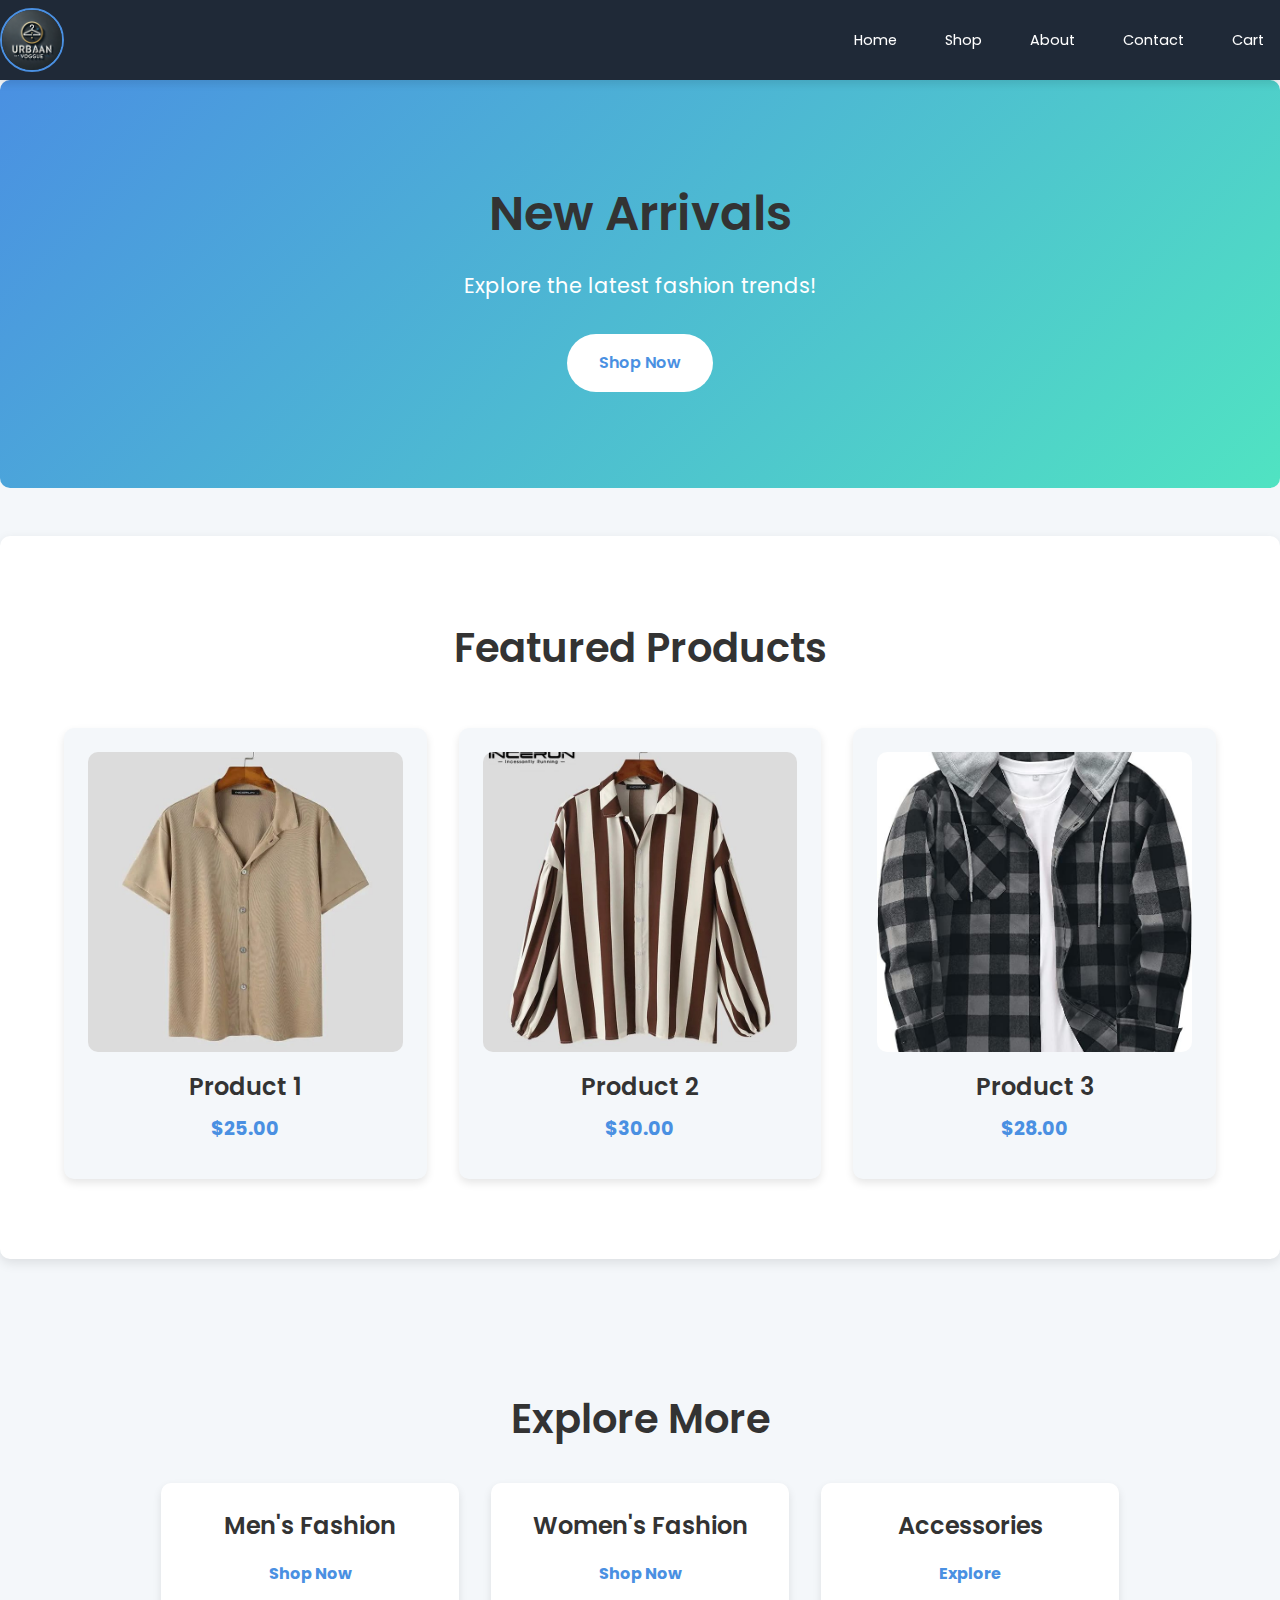
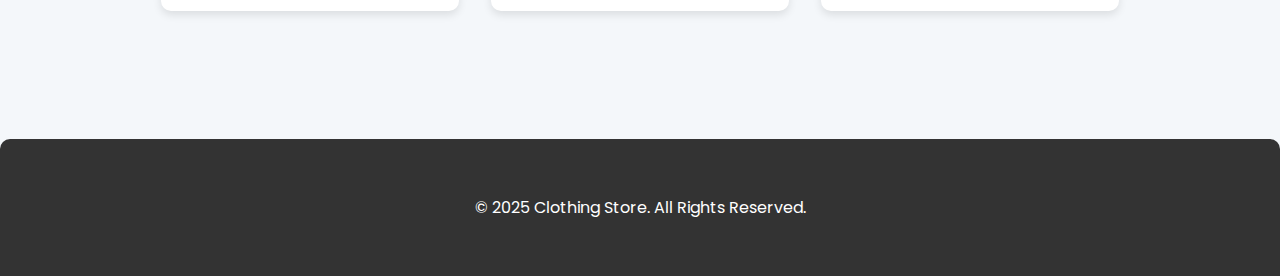
<file: index.html>
<!DOCTYPE html>
<html lang="en">
<head>
    <meta charset="UTF-8">
    <meta name="viewport" content="width=device-width, initial-scale=1.0">
    <title>Clothing Store</title>
    <link rel="stylesheet" href="style.css">
    <style>
        /* Import Google Fonts */
@import url('https://fonts.googleapis.com/css2?family=Poppins:wght@300;400;600&display=swap');

/* Color Palette */
:root {
    --primary-color: #4A90E2;
    --secondary-color: #50E3C2;
    --text-color: #333;
    --background-color: #F4F7FA;
    --white: #fff;
    --dark-gray: #555;
    --nav-bg: #1F2937;
    --nav-hover: #4A90E2;
}

/* General Styles */
body {
    font-family: 'Poppins', sans-serif;
    margin: 0;
    padding: 0;
    box-sizing: border-box;
    background-color: var(--background-color);
    color: var(--text-color);
    line-height: 1.6;
}

h1, h2, h3, p {
    margin: 0 0 10px;
}

.container {
    width: 90%;
    max-width: 1200px;
    margin: 0 auto;
    padding: 2rem 0;
}

/* Header */
header {
    background-color: var(--nav-bg);
    padding: 0.5rem 0;
    box-shadow: 0 4px 8px rgba(0, 0, 0, 0.1);
    position: sticky;
    top: 0;
    z-index: 1000;
    display: flex;
    justify-content: space-between;
    align-items: center;
}

header .logo img {
    width: 60px;
    height: 60px;
    border-radius: 50%;
    object-fit: cover;
    border: 2px solid var(--primary-color);
}

nav ul {
    list-style: none;
    display: flex;
    gap: 1rem;
    padding: 0;
    margin: 0;
}

nav ul li a {
    text-decoration: none;
    color: var(--white);
    font-weight: 400;
    font-size: 0.9rem;
    padding: 0.5rem 1rem;
    border-radius: 5px;
    transition: background-color 0.3s ease, color 0.3s ease;
}

nav ul li a:hover {
    background-color: var(--nav-hover);
    color: var(--white);
}

/* About Us Section */
.about {
    text-align: center;
    padding: 4rem 0;
    background: var(--white);
    border-radius: 10px;
    box-shadow: 0 4px 12px rgba(0, 0, 0, 0.1);
}

.about h1 {
    font-size: 3rem;
    color: var(--primary-color);
    margin-bottom: 2rem;
}

.about p {
    font-size: 1.2rem;
    max-width: 800px;
    margin: 0 auto 2rem;
    color: var(--dark-gray);
}

.mission-vision {
    display: flex;
    flex-wrap: wrap;
    gap: 2rem;
    justify-content: center;
    margin-bottom: 3rem;
}

.mission, .vision {
    background-color: var(--background-color);
    padding: 2rem;
    border-radius: 10px;
    flex: 1 1 300px;
    max-width: 500px;
    box-shadow: 0 4px 8px rgba(0, 0, 0, 0.1);
}

.mission h2, .vision h2 {
    font-size: 2rem;
    color: var(--primary-color);
    margin-bottom: 1rem;
}

/* Footer */
footer {
    background-color: var(--text-color);
    color: var(--white);
    text-align: center;
    padding: 1.5rem 0;
    border-radius: 10px 10px 0 0;
    margin-top: 3rem;
}

footer p {
    font-size: 1rem;
    margin: 0;
}

    </style>
</head>
<body>
    <!-- Header -->
    <header>
   <!-- Circular Logo -->
<div class="logo">
    <a href="index.html">
        <img src="Urban_Vogue.webp" alt="Urban Vogue Logo">
    </a>
</div>


            <nav>
                <ul>
                    <li><a href="index.html">Home</a></li>
                    <li><a href="shop.html">Shop</a></li>
                    <li><a href="about.html">About</a></li>
                    <li><a href="#">Contact</a></li>
                    <li><a href="cart.html">Cart</a></li>
                </ul>
            </nav>
        </div>
    </header>

    <!-- Banner -->
    <section class="banner">
        <div class="container">
            <h2>New Arrivals</h2>
            <p>Explore the latest fashion trends!</p>
            <a href="shop.html" class="btn">Shop Now</a>
        </div>
    </section>

    <!-- Featured Products -->
    <section class="featured">
        <div class="container">
            <h2>Featured Products</h2>
            <div class="product-grid">
                <div class="product">
                    <img src="1.jpeg" alt="Product 1">
                    <h3>Product 1</h3>
                    <p>$25.00</p>
                </div>
                <div class="product">
                    <img src="2.jpeg" alt="Product 2">
                    <h3>Product 2</h3>
                    <p>$30.00</p>
                </div>
                <div class="product">
                    <img src="3.jpeg" alt="Product 3">
                    <h3>Product 3</h3>
                    <p>$28.00</p>
                </div>
            </div>
        </div>
    </section>

    <!-- Explore More Section -->
<section class="explore">
    <div class="container">
        <h2>Explore More</h2>
        <div class="category-grid">
            <div class="category">
                <h3>Men's Fashion</h3>
                <a href="mens_section.html">Shop Now</a>
            </div>
            <div class="category">
                <h3>Women's Fashion</h3>
                <a href="women_section.html">Shop Now</a>
            </div>
            <div class="category">
                <h3>Accessories</h3>
                <a href="accesories.html">Explore</a>
            </div>
        </div>
    </div>
</section>


    <!-- Footer -->
    <footer>
        <div class="container">
            <p>&copy; 2025 Clothing Store. All Rights Reserved.</p>
        </div>
    </footer>
</body>
</html>
</file>
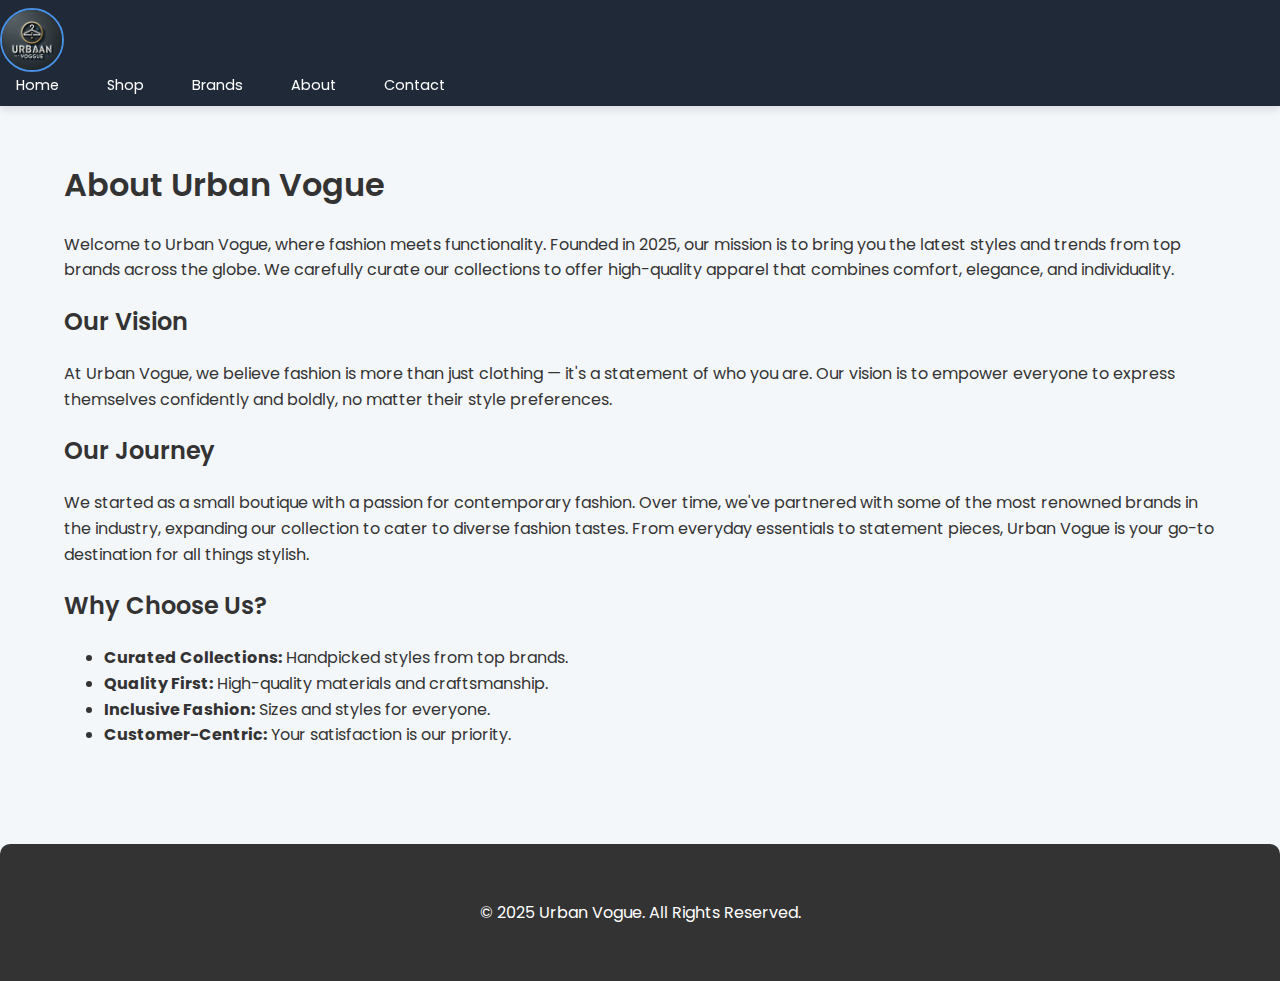
<file: about.html>
<!DOCTYPE html>
<html lang="en">
<head>
    <meta charset="UTF-8">
    <meta name="viewport" content="width=device-width, initial-scale=1.0">
    <title>About Us - Urban Vogue</title>
    <link rel="stylesheet" href="style.css">
</head>
<body>
    <!-- Header -->
    <header>
        <div class="logo">
            <a href="index.html">
                <img src="Urban_Vogue.webp" alt="Urban Vogue Logo">
            </a>
        </div>
        <nav>
            <ul>
                <li><a href="index.html">Home</a></li>
                <li><a href="shop.html">Shop</a></li>
                <li><a href="brands.html">Brands</a></li>
                <li><a href="about.html">About</a></li>
                <li><a href="contact.html">Contact</a></li>
            </ul>
        </nav>
    </header>

    <!-- About Section -->
    <section class="about">
        <div class="container">
            <h1>About Urban Vogue</h1>
            <p>Welcome to Urban Vogue, where fashion meets functionality. Founded in 2025, our mission is to bring you the latest styles and trends from top brands across the globe. We carefully curate our collections to offer high-quality apparel that combines comfort, elegance, and individuality.</p>

            <h2>Our Vision</h2>
            <p>At Urban Vogue, we believe fashion is more than just clothing — it's a statement of who you are. Our vision is to empower everyone to express themselves confidently and boldly, no matter their style preferences.</p>

            <h2>Our Journey</h2>
            <p>We started as a small boutique with a passion for contemporary fashion. Over time, we've partnered with some of the most renowned brands in the industry, expanding our collection to cater to diverse fashion tastes. From everyday essentials to statement pieces, Urban Vogue is your go-to destination for all things stylish.</p>

            <h2>Why Choose Us?</h2>
            <ul>
                <li><strong>Curated Collections:</strong> Handpicked styles from top brands.</li>
                <li><strong>Quality First:</strong> High-quality materials and craftsmanship.</li>
                <li><strong>Inclusive Fashion:</strong> Sizes and styles for everyone.</li>
                <li><strong>Customer-Centric:</strong> Your satisfaction is our priority.</li>
            </ul>
        </div>
    </section>

    <!-- Footer -->
    <footer>
        <div class="container">
            <p>&copy; 2025 Urban Vogue. All Rights Reserved.</p>
        </div>
    </footer>
</body>
</html>
</file>
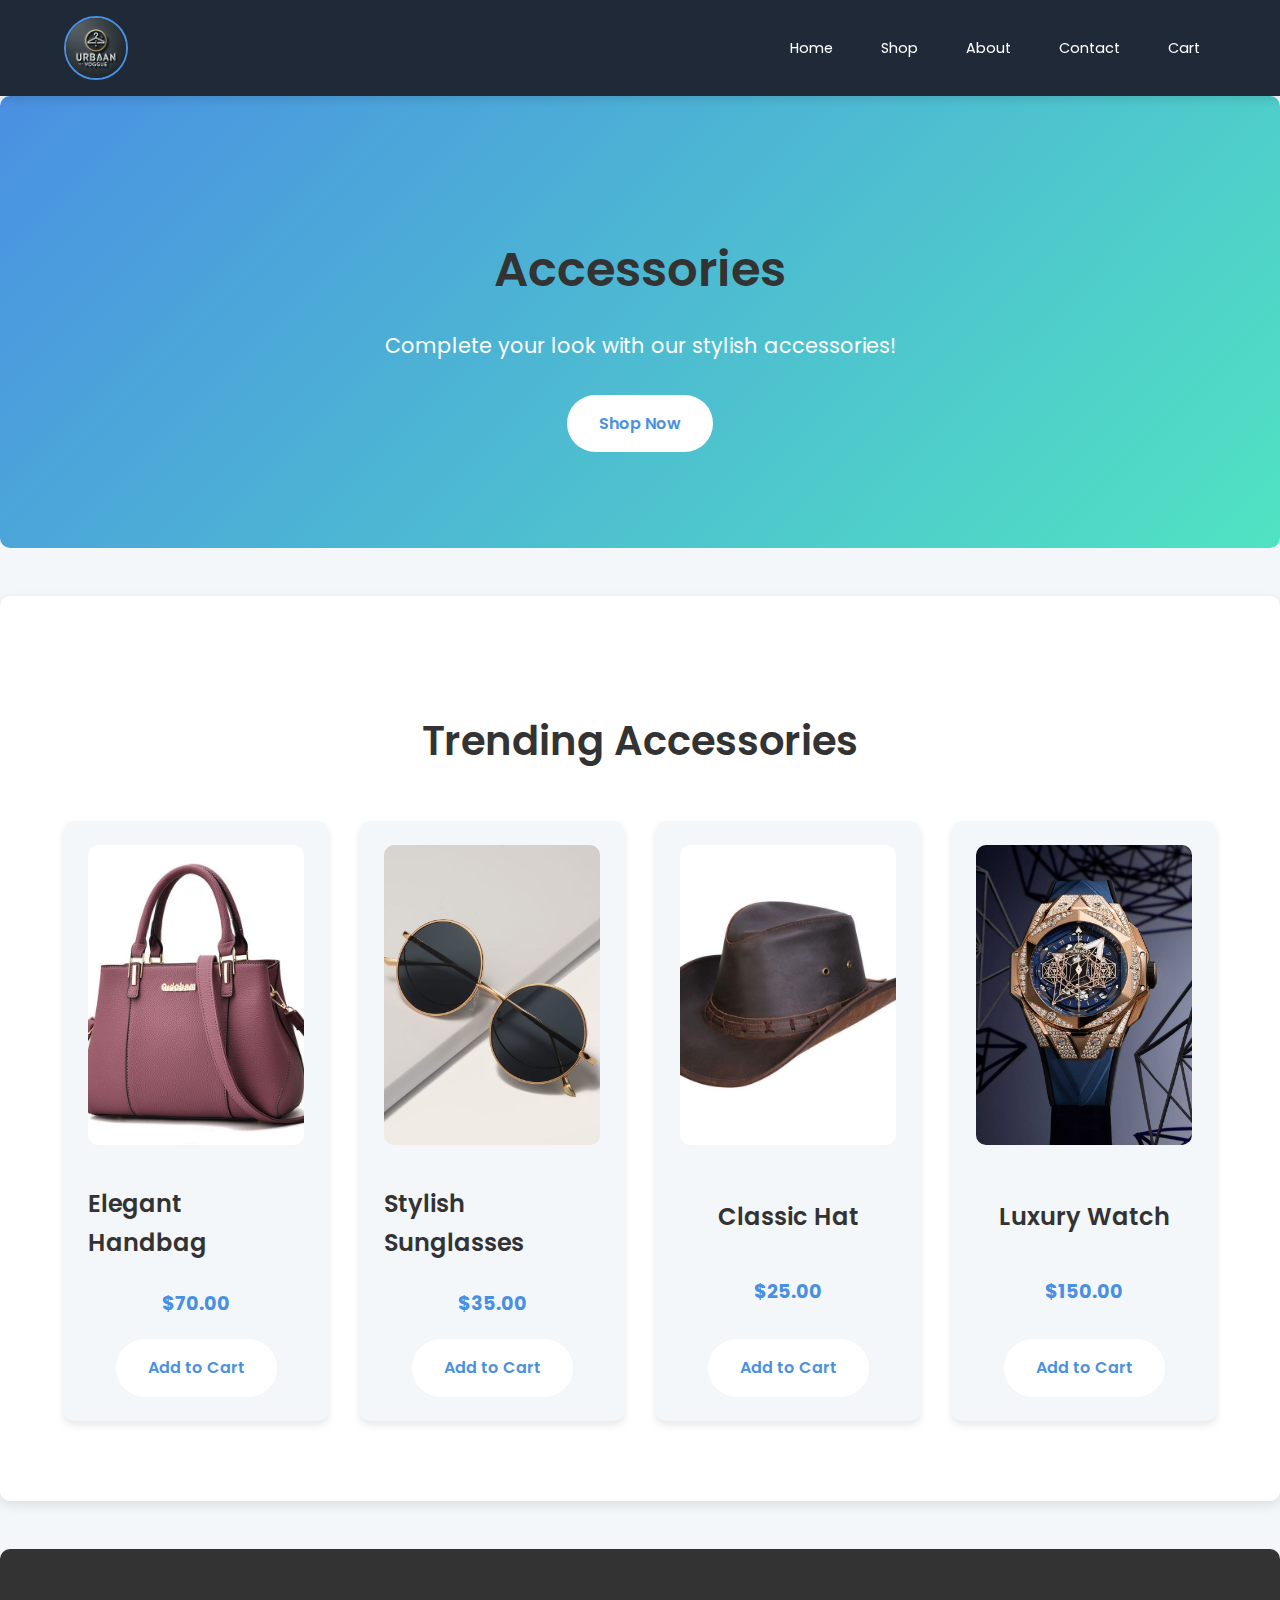
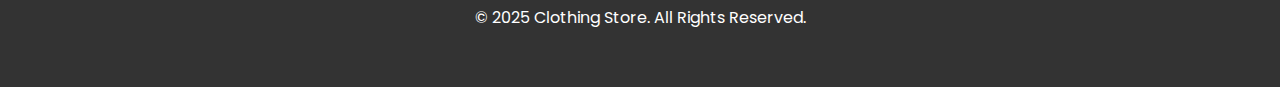
<file: accesories.html>
<!DOCTYPE html>
<html lang="en">
<head>
    <meta charset="UTF-8">
    <meta name="viewport" content="width=device-width, initial-scale=1.0">
    <title>Accessories - Clothing Store</title>
    <link rel="stylesheet" href="style.css">
</head>
<body>
    <!-- Header -->
    <header>
        <div class="container">
            <div class="logo">
                <a href="index.html">
                    <img src="Urban_Vogue.webp" alt="Urban Vogue Logo">
                </a>
            </div>
            <nav>
                <ul>
                    <li><a href="index.html">Home</a></li>
                    <li><a href="shop.html">Shop</a></li>
                    <li><a href="#">About</a></li>
                    <li><a href="#">Contact</a></li>
                    <li><a href="cart.html">Cart</a></li>
                </ul>
            </nav>
        </div>
    </header>

    <!-- Banner -->
    <section class="banner">
        <div class="container">
            <h2>Accessories</h2>
            <p>Complete your look with our stylish accessories!</p>
            <a href="shop.html" class="btn">Shop Now</a>
        </div>
    </section>

    <!-- Featured Accessories -->
    <section class="featured">
        <div class="container">
            <h2>Trending Accessories</h2>
            <div class="product-grid">
                <div class="product">
                    <img src="handbag1.jpeg" alt="Elegant Handbag">
                    <h3>Elegant Handbag</h3>
                    <p>$70.00</p>
                    <a href="#" class="btn">Add to Cart</a>
                </div>
                <div class="product">
                    <img src="googles2.jpeg" alt="Stylish Sunglasses">
                    <h3>Stylish Sunglasses</h3>
                    <p>$35.00</p>
                    <a href="#" class="btn">Add to Cart</a>
                </div>
                <div class="product">
                    <img src="hat1.jpeg" alt="Classic Hat">
                    <h3>Classic Hat</h3>
                    <p>$25.00</p>
                    <a href="#" class="btn">Add to Cart</a>
                </div>
                <div class="product">
                    <img src="watch1.jpeg" alt="Luxury Watch">
                    <h3>Luxury Watch</h3>
                    <p>$150.00</p>
                    <a href="#" class="btn">Add to Cart</a>
                </div>
            </div>
        </div>
    </section>

    <!-- Footer -->
    <footer>
        <div class="container">
            <p>&copy; 2025 Clothing Store. All Rights Reserved.</p>
        </div>
    </footer>
</body>
</html>
</file>
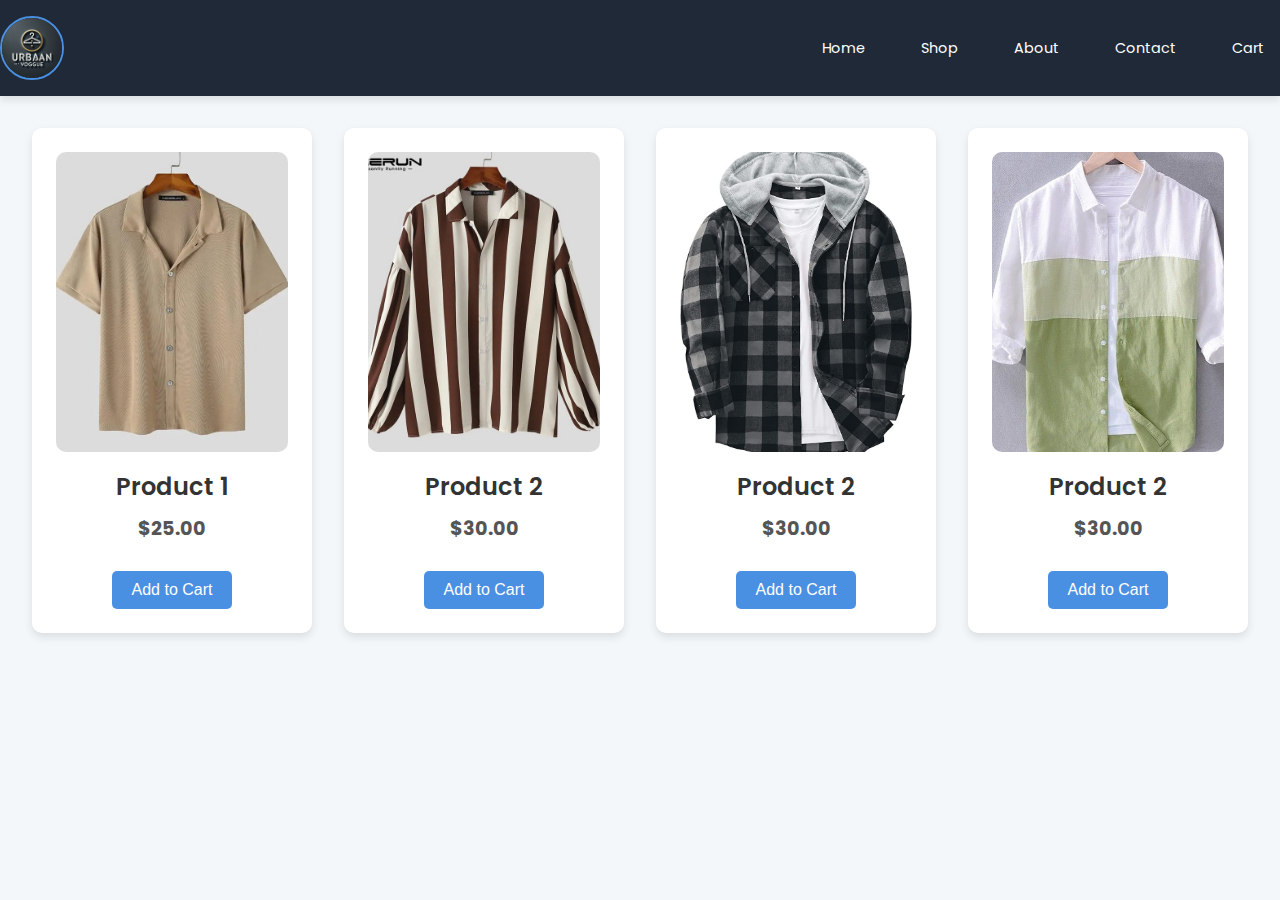
<file: shop.html>
<!DOCTYPE html>
<html lang="en">
<head>
    <meta charset="UTF-8">
    <meta name="viewport" content="width=device-width, initial-scale=1.0">
    <title>Shop - Clothing Store</title>
    <link rel="stylesheet" href="style.css">
    <style>
        /* Import Google Fonts */
@import url('https://fonts.googleapis.com/css2?family=Poppins:wght@300;400;600&display=swap');

/* Color Palette */
:root {
    --primary-color: #4A90E2;
    --secondary-color: #50E3C2;
    --text-color: #333;
    --background-color: #F4F7FA;
    --white: #fff;
    --dark-gray: #555;
    --nav-bg: #1F2937;
    --nav-hover: #4A90E2;
}

/* General Styles */
body {
    font-family: 'Poppins', sans-serif;
    margin: 0;
    padding: 0;
    background-color: var(--background-color);
    color: var(--text-color);
    line-height: 1.6;
}

h1, h2, h3, p {
    margin: 0 0 10px;
}

a {
    text-decoration: none;
}

/* Container */
.container {
    width: 90%;
    max-width: 1200px;
    margin: 0 auto;
    padding: 2rem 0;
}

/* Header */
header {
    background-color: var(--nav-bg);
    padding: 1rem 0;
    display: flex;
    justify-content: space-between;
    align-items: center;
    position: sticky;
    top: 0;
    z-index: 1000;
}

header .logo img {
    width: 60px;
    height: 60px;
    border-radius: 50%;
    object-fit: cover;
    border: 2px solid var(--primary-color);
}

nav ul {
    list-style: none;
    display: flex;
    gap: 1.5rem;
    padding: 0;
    margin: 0;
}

nav ul li a {
    color: var(--white);
    font-weight: 400;
    padding: 0.5rem 1rem;
    border-radius: 5px;
    transition: background-color 0.3s ease;
}

nav ul li a:hover {
    background-color: var(--nav-hover);
}

/* Product Grid */
.product-grid {
    display: grid;
    grid-template-columns: repeat(auto-fit, minmax(250px, 1fr));
    gap: 2rem;
    padding: 2rem;
}

.product {
    background: var(--white);
    padding: 1.5rem;
    border-radius: 10px;
    box-shadow: 0 4px 8px rgba(0, 0, 0, 0.1);
    text-align: center;
    transition: transform 0.3s ease;
}

.product:hover {
    transform: translateY(-10px);
}

.product img {
    width: 100%;
    height: 300px;
    border-radius: 10px;
    object-fit: cover;
}

.product h3 {
    font-size: 1.5rem;
    color: var(--text-color);
}

.product p {
    font-size: 1.2rem;
    color: var(--dark-gray);
}

.add-to-cart {
    background-color: var(--primary-color);
    color: var(--white);
    border: none;
    padding: 10px 20px;
    border-radius: 5px;
    cursor: pointer;
    font-size: 1rem;
    margin-top: 1rem;
    transition: background-color 0.3s ease;
}

.add-to-cart:hover {
    background-color: var(--secondary-color);
}

/* Cart Page */
.cart {
    background: var(--white);
    padding: 2rem;
    border-radius: 10px;
    box-shadow: 0 4px 12px rgba(0, 0, 0, 0.1);
    margin: 2rem auto;
    max-width: 800px;
}

.cart h2 {
    font-size: 2rem;
    margin-bottom: 1rem;
    color: var(--primary-color);
    text-align: center;
}

.cart-item {
    display: flex;
    justify-content: space-between;
    align-items: center;
    background: var(--background-color);
    padding: 1rem;
    border-radius: 5px;
    margin-bottom: 1rem;
}

.cart-item p {
    margin: 0;
    font-size: 1.1rem;
}

.cart-item button {
    background-color: var(--nav-bg);
    color: var(--white);
    border: none;
    padding: 8px 16px;
    border-radius: 5px;
    cursor: pointer;
    font-size: 0.9rem;
    transition: background-color 0.3s ease;
}

.cart-item button:hover {
    background-color: var(--primary-color);
}

#cart-total {
    font-size: 1.5rem;
    text-align: right;
    margin-top: 1rem;
    font-weight: bold;
    color: var(--text-color);
}

/* Responsive Design */
@media (max-width: 768px) {
    header {
        flex-direction: column;
        text-align: center;
    }

    nav ul {
        flex-direction: column;
        gap: 1rem;
    }

    .product-grid {
        grid-template-columns: 1fr;
    }
}

/* Popup Styling */
#popup {
    display: none;
    position: fixed;
    top: 50%;
    left: 50%;
    transform: translate(-50%, -50%);
    background-color: var(--white);
    color: var(--text-color);
    padding: 1.5rem 2rem;
    border-radius: 10px;
    box-shadow: 0 15px 30px rgba(0, 0, 0, 0.2);
    z-index: 1001;
    font-size: 1.2rem;
    font-weight: 600;
    opacity: 0;
    animation: fade-in 0.5s ease forwards;
}

@keyframes fade-in {
    from {
        opacity: 0;
        transform: translate(-50%, -60%);
    }
    to {
        opacity: 1;
        transform: translate(-50%, -50%);
    }
}

@keyframes fade-out {
    from {
        opacity: 1;
        transform: translate(-50%, -50%);
    }
    to {
        opacity: 0;
        transform: translate(-50%, -60%);
    }
}


    </style>
</head>
<body>
    <!-- Header -->
    <header>
        <div class="logo">
            <a href="index.html">
                <img src="Urban_Vogue.webp" alt="Urban Vogue Logo">
            </a>
        </div>
        <nav>
            <ul>
                <li><a href="index.html">Home</a></li>
                <li><a href="shop.html">Shop</a></li>
                <li><a href="about.html">About</a></li>
                <li><a href="#">Contact</a></li>
                <li><a href="cart.html">Cart</a></li>
            </ul>
        </nav>
    </header>

    <!-- Product List -->
    <section class="product-grid">
        <div class="product" data-name="Product 1" data-price="25">
            <img src="1.jpeg" alt="Product 1">
            <h3>Product 1</h3>
            <p>$25.00</p>
            <button class="add-to-cart">Add to Cart</button>
        </div>
        <div class="product" data-name="Product 2" data-price="30">
            <img src="2.jpeg" alt="Product 2">
            <h3>Product 2</h3>
            <p>$30.00</p>
            <button class="add-to-cart">Add to Cart</button>
        </div>
        <div class="product" data-name="Product 2" data-price="30">
            <img src="3.jpeg" alt="Product 2">
            <h3>Product 2</h3>
            <p>$30.00</p>
            <button class="add-to-cart">Add to Cart</button>
        </div>
        <div class="product" data-name="Product 2" data-price="30">
            <img src="4.jpeg" alt="Product 2">
            <h3>Product 2</h3>
            <p>$30.00</p>
            <button class="add-to-cart">Add to Cart</button>
        </div>
    </section>

    <!-- JS -->
    <script>
        // document.querySelectorAll('.add-to-cart').forEach(button => {
        //     button.addEventListener('click', () => {
        //         const product = button.parentElement;
        //         const name = product.dataset.name;
        //         const price = product.dataset.price;

        //         let cart = JSON.parse(localStorage.getItem('cart')) || [];
        //         cart.push({ name, price });
        //         localStorage.setItem('cart', JSON.stringify(cart));

        //         // Show popup
        //         alert(`${name} has been added to your cart!`);
        //     });
        // });

        // Create popup element
const popup = document.createElement('div');
popup.id = 'popup';
document.body.appendChild(popup);

// Function to show popup
function showPopup(message) {
    popup.textContent = message;
    popup.style.display = 'block';

    // Fade in
    popup.style.animation = 'fade-in 0.5s ease forwards';

    // Auto-hide after 2 seconds
    setTimeout(() => {
        popup.style.animation = 'fade-out 0.5s ease forwards';
        setTimeout(() => {
            popup.style.display = 'none';
        }, 500); // Wait for fade-out to finish
    }, 2000);
}

// Add to cart functionality
document.querySelectorAll('.add-to-cart').forEach(button => {
    button.addEventListener('click', () => {
        const product = button.parentElement;
        const name = product.dataset.name;
        const price = product.dataset.price;

        let cart = JSON.parse(localStorage.getItem('cart')) || [];
        cart.push({ name, price });
        localStorage.setItem('cart', JSON.stringify(cart));

        // Show popup
        showPopup(`${name} has been added to your cart!`);
    });
});

    </script>
</body>
</html>
</file>
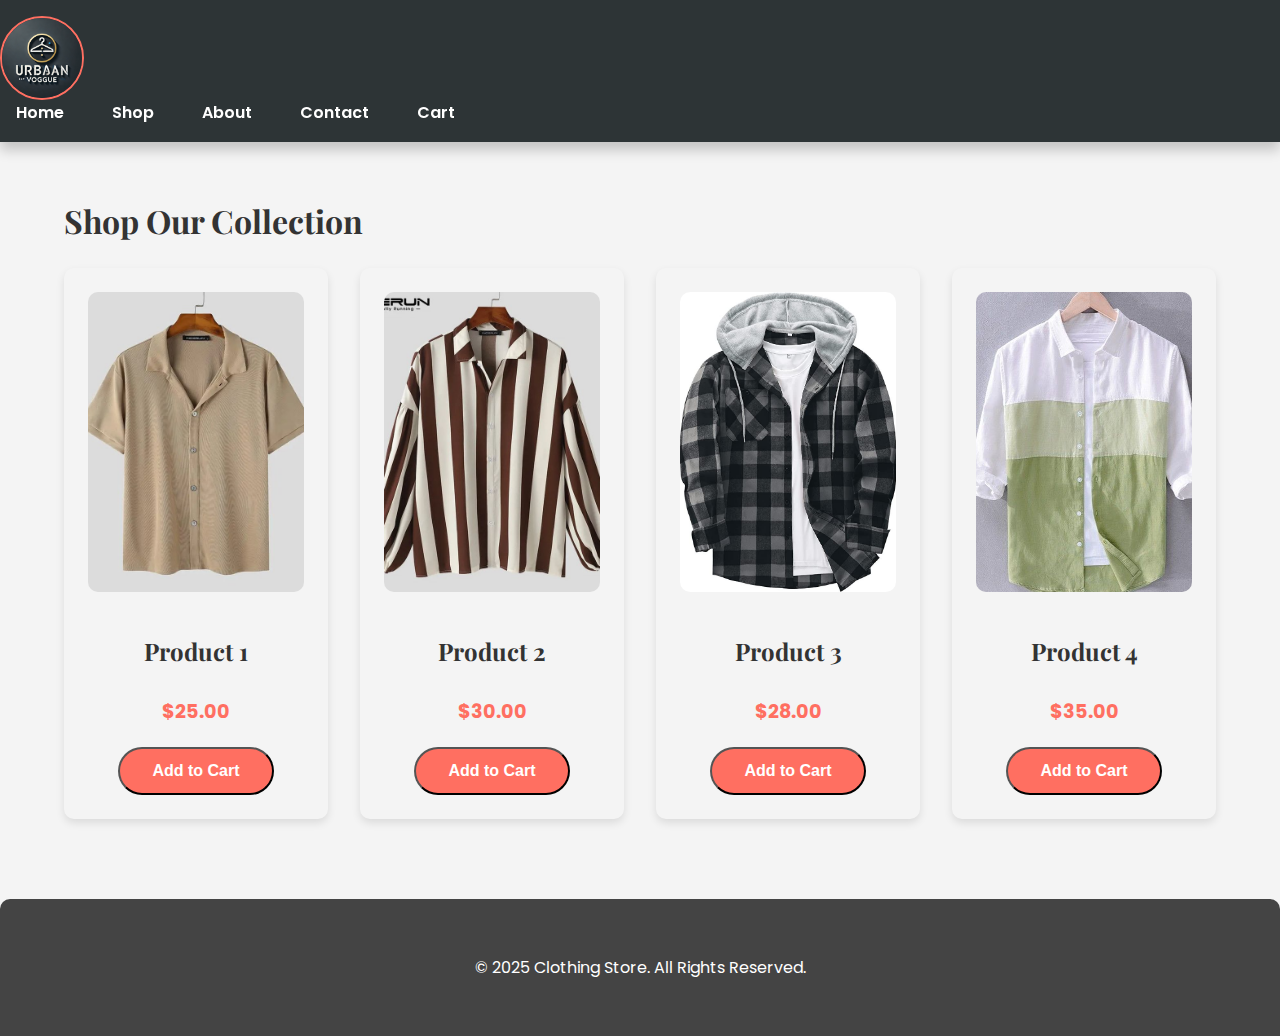
<file: Shop_now.html>
<!DOCTYPE html>
<html lang="en">
<head>
    <meta charset="UTF-8">
    <meta name="viewport" content="width=device-width, initial-scale=1.0">
    <title>Shop Now - Clothing Store</title>
    <link rel="stylesheet" href="style.css">
    <link rel="stylesheet" href="shop_now.css">

</head>
<body>
    <!-- Header -->
    <header>
        <div class="logo">
            <a href="index.html">
                <img src="Urban_Vogue.webp" alt="Urban Vogue Logo">
            </a>
        </div>
        <nav>
            <ul>
                <li><a href="index.html">Home</a></li>
                <li><a href="shop.html">Shop</a></li>
                <li><a href="#">About</a></li>
                <li><a href="#">Contact</a></li>
                <li><a href="cart.html">Cart</a></li>
            </ul>
        </nav>
    </header>

    <!-- Shop Section -->
    <section class="shop">
        <div class="container">
            <h1>Shop Our Collection</h1>
            <div class="product-grid">
                <div class="product">
                    <img src="1.jpeg" alt="Product 1">
                    <h3>Product 1</h3>
                    <p>$25.00</p>
                    <button class="btn add-to-cart">Add to Cart</button>
                </div>
                <div class="product">
                    <img src="2.jpeg" alt="Product 2">
                    <h3>Product 2</h3>
                    <p>$30.00</p>
                    <button class="btn add-to-cart">Add to Cart</button>
                </div>
                <div class="product">
                    <img src="3.jpeg" alt="Product 3">
                    <h3>Product 3</h3>
                    <p>$28.00</p>
                    <button class="btn add-to-cart">Add to Cart</button>
                </div>
                <div class="product">
                    <img src="4.jpeg" alt="Product 4">
                    <h3>Product 4</h3>
                    <p>$35.00</p>
                    <button class="btn add-to-cart">Add to Cart</button>
                </div>
            </div>
        </div>
    </section>

    <!-- Footer -->
    <footer>
        <div class="container">
            <p>&copy; 2025 Clothing Store. All Rights Reserved.</p>
        </div>
    </footer>
</body>
</html>
</file>
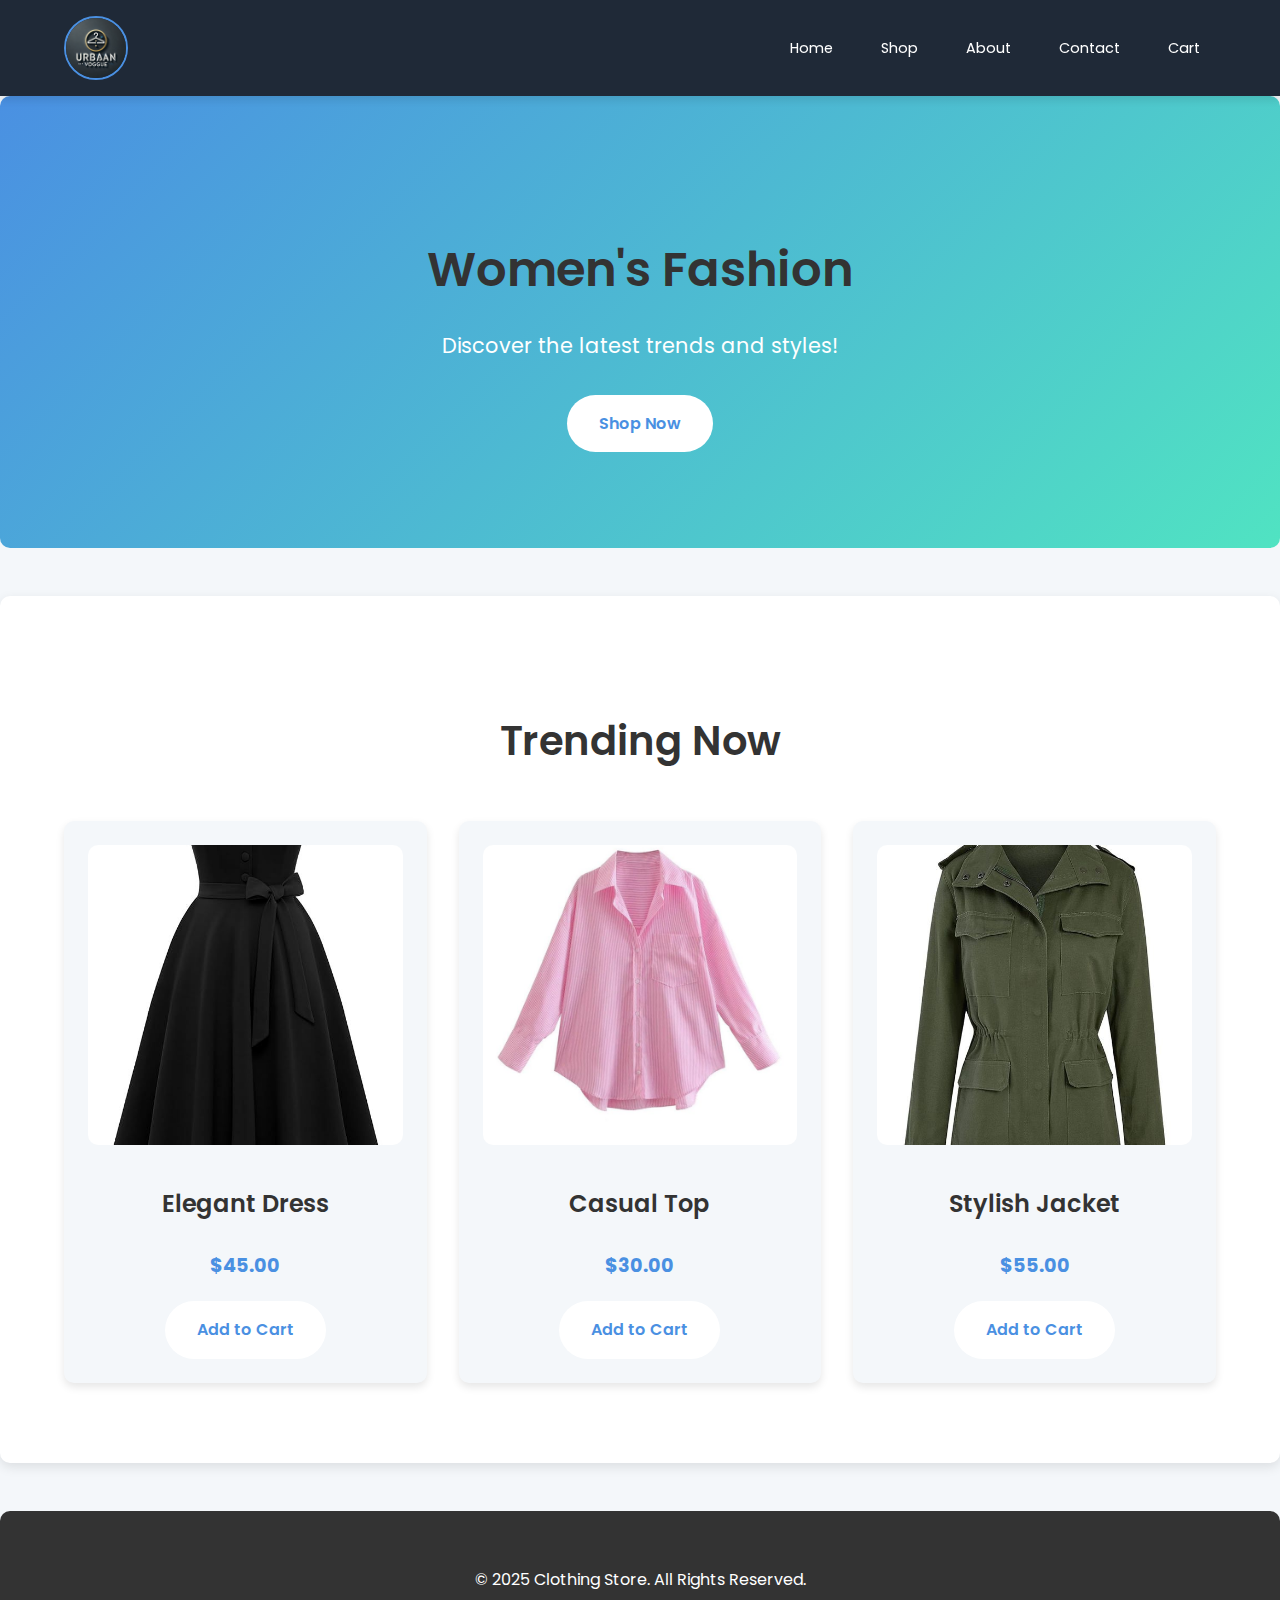
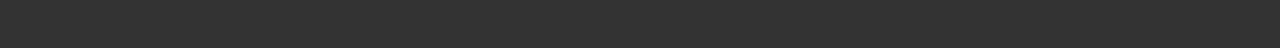
<file: women_section.html>
<!DOCTYPE html>
<html lang="en">
<head>
    <meta charset="UTF-8">
    <meta name="viewport" content="width=device-width, initial-scale=1.0">
    <title>Women's Fashion</title>
    <link rel="stylesheet" href="style.css">
</head>
<body>
    <!-- Header -->
    <header>
        <div class="container">
            <div class="logo">
                <a href="index.html">
                    <img src="Urban_Vogue.webp" alt="Urban Vogue Logo">
                </a>
            </div>
            <nav>
                <ul>
                    <li><a href="index.html">Home</a></li>
                    <li><a href="shop.html">Shop</a></li>
                    <li><a href="#">About</a></li>
                    <li><a href="#">Contact</a></li>
                    <li><a href="cart.html">Cart</a></li>
                </ul>
            </nav>
        </div>
    </header>

    <!-- Banner -->
    <section class="banner">
        <div class="container">
            <h2>Women's Fashion</h2>
            <p>Discover the latest trends and styles!</p>
            <a href="shop.html" class="btn">Shop Now</a>
        </div>
    </section>

    <!-- Featured Products -->
    <section class="featured">
        <div class="container">
            <h2>Trending Now</h2>
            <div class="product-grid">
                <div class="product">
                    <img src="elegant dress1 (1).jpeg" alt="Elegant Dress">
                    <h3>Elegant Dress</h3>
                    <p>$45.00</p>
                    <a href="#" class="btn">Add to Cart</a>
                </div>
                <div class="product">
                    <img src="casual top2.jpeg" alt="Casual Top">
                    <h3>Casual Top</h3>
                    <p>$30.00</p>
                    <a href="#" class="btn">Add to Cart</a>
                </div>
                <div class="product">
                    <img src="jackets1.jpeg" alt="Stylish Jacket">
                    <h3>Stylish Jacket</h3>
                    <p>$55.00</p>
                    <a href="#" class="btn">Add to Cart</a>
                </div>
            </div>
        </div>
    </section>

    <!-- Footer -->
    <footer>
        <div class="container">
            <p>&copy; 2025 Clothing Store. All Rights Reserved.</p>
        </div>
    </footer>
</body>
</html>
</file>
<file: style.css>
/* Import Google Fonts */
@import url('https://fonts.googleapis.com/css2?family=Poppins:wght@300;400;600&display=swap');

/* Color Palette */
:root {
    --primary-color: #4A90E2;
    --secondary-color: #50E3C2;
    --text-color: #333;
    --background-color: #F4F7FA;
    --white: #fff;
    --dark-gray: #555;
    --nav-bg: #1F2937;
    --nav-hover: #4A90E2;
}

/* General Styles */
body {
    font-family: 'Poppins', sans-serif;
    margin: 0;
    padding: 0;
    box-sizing: border-box;
    background-color: var(--background-color);
    color: var(--text-color);
    line-height: 1.6;
}

.container {
    width: 90%;
    max-width: 1200px;
    margin: 0 auto;
    padding: 2rem 0;
}

h1, h2, h3 {
    color: var(--text-color);
    font-weight: 600;
}

/* Header */
header {
    background-color: var(--nav-bg);
    padding: 0.5rem 0;
    box-shadow: 0 4px 8px rgba(0, 0, 0, 0.1);
    position: sticky;
    top: 0;
    z-index: 1000;
}

header .container {
    display: flex;
    justify-content: space-between;
    align-items: center;
    padding: 0.5rem 0;
}

nav ul {
    list-style: none;
    display: flex;
    gap: 1rem;
    padding: 0;
    margin: 0;
}

nav a {
    text-decoration: none;
    color: var(--white);
    font-weight: 400;
    font-size: 0.9rem;
    padding: 0.5rem 1rem;
    border-radius: 5px;
    transition: background-color 0.3s ease, color 0.3s ease;
}

nav a:hover {
    background-color: var(--nav-hover);
    color: var(--white);
}

/* Logo */
.logo img {
    width: 60px;
    height: 60px;
    border-radius: 50%;
    object-fit: cover;
    border: 2px solid var(--primary-color);
    display: block;
}

/* Banner */
.banner {
    background: linear-gradient(135deg, var(--primary-color), var(--secondary-color));
    color: var(--white);
    text-align: center;
    padding: 4rem 0;
    border-radius: 10px;
    margin-bottom: 3rem;
}

.banner h2 {
    font-size: 3rem;
    margin-bottom: 1rem;
}

.banner p {
    font-size: 1.3rem;
    margin-bottom: 2rem;
}

.btn {
    display: inline-block;
    background-color: var(--white);
    color: var(--primary-color);
    padding: 1rem 2rem;
    font-size: 1rem;
    font-weight: 600;
    text-decoration: none;
    border-radius: 50px;
    transition: background 0.3s ease, color 0.3s ease;
}

.btn:hover {
    background-color: var(--secondary-color);
    color: var(--white);
}

/* Featured Products */
.featured {
    padding: 3rem 0;
    background: var(--white);
    border-radius: 10px;
    box-shadow: 0 4px 12px rgba(0, 0, 0, 0.1);
}

.featured h2 {
    text-align: center;
    font-size: 2.5rem;
    margin-bottom: 3rem;
}

.product-grid {
    display: grid;
    grid-template-columns: repeat(auto-fit, minmax(250px, 1fr));
    gap: 2rem;
}

.product {
    background: var(--background-color);
    padding: 1.5rem;
    border-radius: 10px;
    transition: transform 0.3s ease;
    box-shadow: 0 4px 8px rgba(0, 0, 0, 0.1);
    display: flex;
    flex-direction: column;
    align-items: center;
    justify-content: space-between;
}

.product:hover {
    transform: translateY(-10px);
}

.product img {
    width: 100%;
    height: 300px;
    border-radius: 10px;
    object-fit: cover;
    margin-bottom: 1rem;
}

.product h3 {
    font-size: 1.5rem;
    margin-bottom: 0.5rem;
}

.product p {
    font-size: 1.2rem;
    font-weight: bold;
    color: var(--primary-color);
}

/* Explore More Section */
.explore {
    padding: 3rem 0;
    background: var(--background-color);
    border-radius: 10px;
    text-align: center;
    margin-top: 3rem;
}

.explore h2 {
    font-size: 2.5rem;
    margin-bottom: 2rem;
}

.category-grid {
    display: flex;
    justify-content: center;
    gap: 2rem;
    flex-wrap: wrap;
}

.category {
    background: var(--white);
    padding: 1.5rem;
    border-radius: 10px;
    box-shadow: 0 4px 8px rgba(0, 0, 0, 0.1);
    width: 250px;
    text-align: center;
}

.category h3 {
    font-size: 1.5rem;
    margin-bottom: 1rem;
}

.category a {
    text-decoration: none;
    color: var(--primary-color);
    font-weight: bold;
}

/* Footer */
footer {
    background-color: var(--text-color);
    color: var(--white);
    text-align: center;
    padding: 1.5rem 0;
    margin-top: 3rem;
    border-radius: 10px 10px 0 0;
}

footer p {
    font-size: 1rem;
    margin: 0;
}
</file>
<file: shop_now.css>
/* Import Google Fonts */
@import url('https://fonts.googleapis.com/css2?family=Poppins:wght@300;400;600&family=Playfair+Display:wght@400;700&display=swap');

/* Color Palette */
:root {
    --primary-color: #ff6f61;
    --secondary-color: #6c5ce7;
    --text-color: #333;
    --background-color: #f4f4f4;
    --white: #fff;
    --dark-gray: #444;
    --nav-bg: #2d3436;
    --nav-hover: #ff6f61;
}

/* General Styles */
body {
    font-family: 'Poppins', sans-serif;
    margin: 0;
    padding: 0;
    box-sizing: border-box;
    background-color: var(--background-color);
    color: var(--text-color);
    line-height: 1.6;
}

.container {
    width: 90%;
    max-width: 1200px;
    margin: 0 auto;
    padding: 2rem 0;
}

h1, h2, h3 {
    font-family: 'Playfair Display', serif;
    color: var(--text-color);
    font-weight: 700;
}

/* Header */
header {
    background-color: var(--nav-bg);
    padding: 1rem 0;
    box-shadow: 0 8px 12px rgba(0, 0, 0, 0.2);
    position: sticky;
    top: 0;
    z-index: 1000;
}

header .container {
    display: flex;
    justify-content: space-between;
    align-items: center;
}

nav ul {
    list-style: none;
    display: flex;
    gap: 1rem;
    padding: 0;
    margin: 0;
}

nav a {
    text-decoration: none;
    color: var(--white);
    font-weight: 600;
    font-size: 1rem;
    padding: 0.5rem 1rem;
    border-radius: 20px;
    transition: all 0.3s ease;
}

nav a:hover {
    background-color: var(--nav-hover);
    color: var(--white);
    transform: translateY(-3px);
}

/* Logo */
.logo img {
    width: 80px;
    height: 80px;
    border-radius: 50%;
    object-fit: cover;
    border: 2px solid var(--primary-color);
}

/* Shop Now Page */
.shop-now {
    text-align: center;
    padding: 4rem 0;
    background: linear-gradient(135deg, var(--primary-color), var(--secondary-color));
    color: var(--white);
    border-radius: 10px;
    margin-bottom: 3rem;
}

.shop-now h2 {
    font-size: 3rem;
    margin-bottom: 1rem;
}

.shop-now p {
    font-size: 1.3rem;
    margin-bottom: 2rem;
}

.btn-primary {
    display: inline-block;
    background-color: var(--white);
    color: var(--primary-color);
    padding: 1rem 2.5rem;
    font-size: 1rem;
    font-weight: 600;
    text-decoration: none;
    border-radius: 50px;
    transition: all 0.3s ease;
}

.btn-primary:hover {
    background-color: var(--secondary-color);
    color: var(--white);
    transform: scale(1.1);
}

/* Product Grid */
.product-grid {
    display: grid;
    grid-template-columns: repeat(auto-fit, minmax(250px, 1fr));
    gap: 2rem;
}

.product-card {
    background: var(--white);
    border-radius: 15px;
    overflow: hidden;
    box-shadow: 0 8px 20px rgba(0, 0, 0, 0.1);
    transition: transform 0.3s ease;
}

.product-card:hover {
    transform: translateY(-10px);
}

.product-card img {
    width: 100%;
    height: 300px;
    object-fit: cover;
    border-bottom: 4px solid var(--primary-color);
}

.product-info {
    padding: 1.5rem;
    text-align: center;
}

.product-info h3 {
    font-size: 1.8rem;
    margin-bottom: 1rem;
    color: var(--primary-color);
}

.product-info p {
    font-size: 1.2rem;
    font-weight: bold;
    color: var(--dark-gray);
    margin-bottom: 1.5rem;
}

.add-to-cart {
    display: inline-block;
    background-color: var(--primary-color);
    color: var(--white);
    padding: 0.8rem 2rem;
    font-size: 1rem;
    font-weight: bold;
    border-radius: 50px;
    text-decoration: none;
    transition: all 0.3s ease;
}

.add-to-cart:hover {
    background-color: var(--secondary-color);
    transform: scale(1.1);
}

/* Footer */
footer {
    background-color: var(--dark-gray);
    color: var(--white);
    text-align: center;
    padding: 1.5rem 0;
    border-radius: 10px 10px 0 0;
}

footer p {
    font-size: 1rem;
}
</file>
